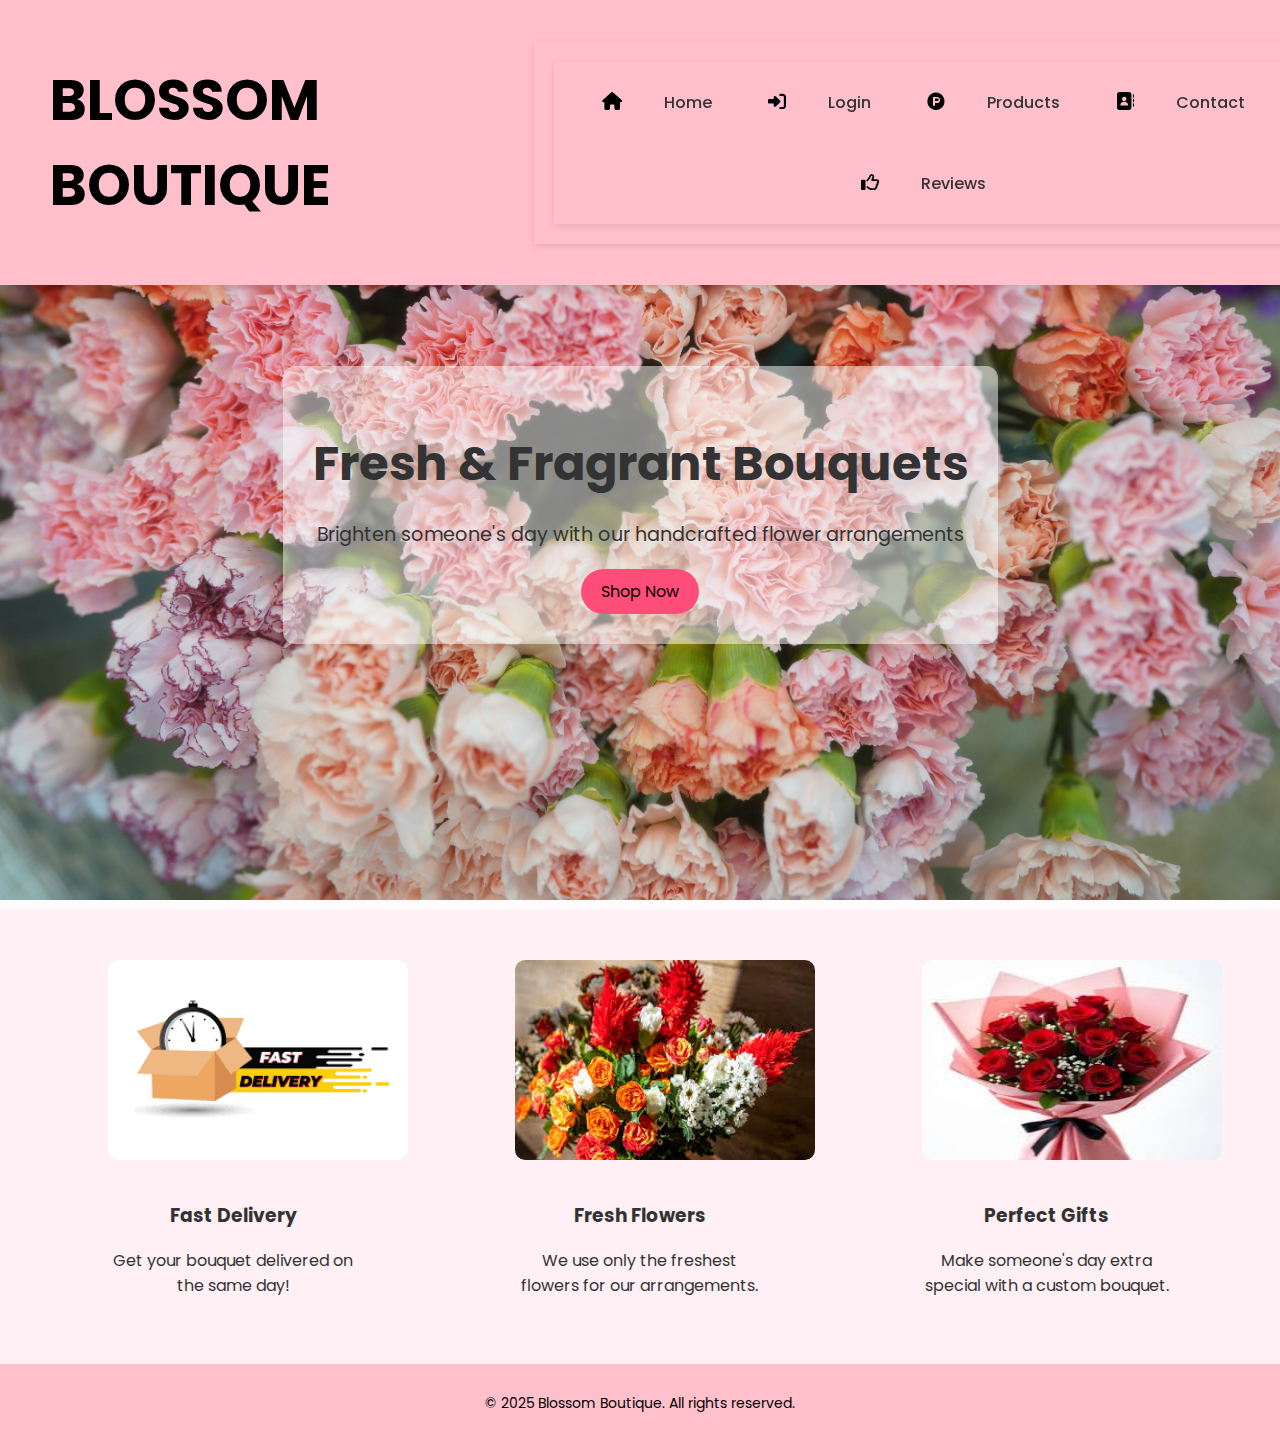
<file: index.html>
<!DOCTYPE html>
<html lang="en">
<head>
  <meta charset="UTF-8" />
  <meta name="viewport" content="width=device-width, initial-scale=1.0" />
  <title>Blossom Boutique - Home</title>
  <link rel="stylesheet" href="index.css" />
  <link rel="preconnect" href="https://fonts.googleapis.com">
  <link rel="preconnect" href="https://fonts.gstatic.com" crossorigin>
  <link href="https://fonts.googleapis.com/css2?family=Gabarito&family=Poppins:wght@400;700&display=swap" rel="stylesheet">
  <link rel="stylesheet" href="https://cdnjs.cloudflare.com/ajax/libs/font-awesome/6.7.2/css/all.min.css" integrity="sha512-Evv84Mr4kqVGRNSgIGL/F/aIDqQb7xQ2vcrdIwxfjThSH8CSR7PBEakCr51Ck+w+/U6swU2Im1vVX0SVk9ABhg==" crossorigin="anonymous" referrerpolicy="no-referrer" />
</head>
<body>
  <header>
    <div class="logo"><h1>BLOSSOM BOUTIQUE</h1></div>
    <nav>
        <nav>
  <div class="nav-item">
    <i class="fa-solid fa-house"></i><a href="index.html">Home</a>
  </div>
   <div class="nav-item">
    <i class="fa-solid fa-right-to-bracket" style="color: #00040a;"></i><a href="login.html">Login</a>
  </div>
  <div class="nav-item">
    <i class="fa-brands fa-product-hunt"></i><a href="products.html">Products</a>
  </div>
   <div class="nav-item">
    <i class="fa-solid fa-address-book" style="color: #000205;"></i><a href="contact.html">Contact</a>
  </div>
  <div class="nav-item">
<i class="fa-regular fa-thumbs-up" style="color: #000205;"></i><a href="review.html">Reviews</a>
  </div>
  </header>

  <section class="hero">
    <div class="hero-text">
      <h1>Fresh & Fragrant Bouquets</h1>
      <p>Brighten someone's day with our handcrafted flower arrangements</p>
      <a href="products.html" class="btn">Shop Now</a>
    </div>
  </section>

  <section class="features">
    <div class="feature">
      <img src="./delivery.png" alt="Delivery">
      <h3>Fast Delivery</h3>
      <p>Get your bouquet delivered on the same day!</p>
    </div>
    <div class="feature">
      <img src="./fresh.jpeg" alt="Fresh Flowers">
      <h3>Fresh Flowers</h3>
      <p>We use only the freshest flowers for our arrangements.</p>
    </div>
    <div class="feature">
      <img src="./gifts.jpeg" alt="Perfect Gifts">
      <h3>Perfect Gifts</h3>
      <p>Make someone's day extra special with a custom bouquet.</p>
    </div>
  </section>

  <footer>
    <p>&copy; 2025 Blossom Boutique. All rights reserved.</p>
  </footer>

  <script src="home.js"></script>
</body>
</html>
</file>
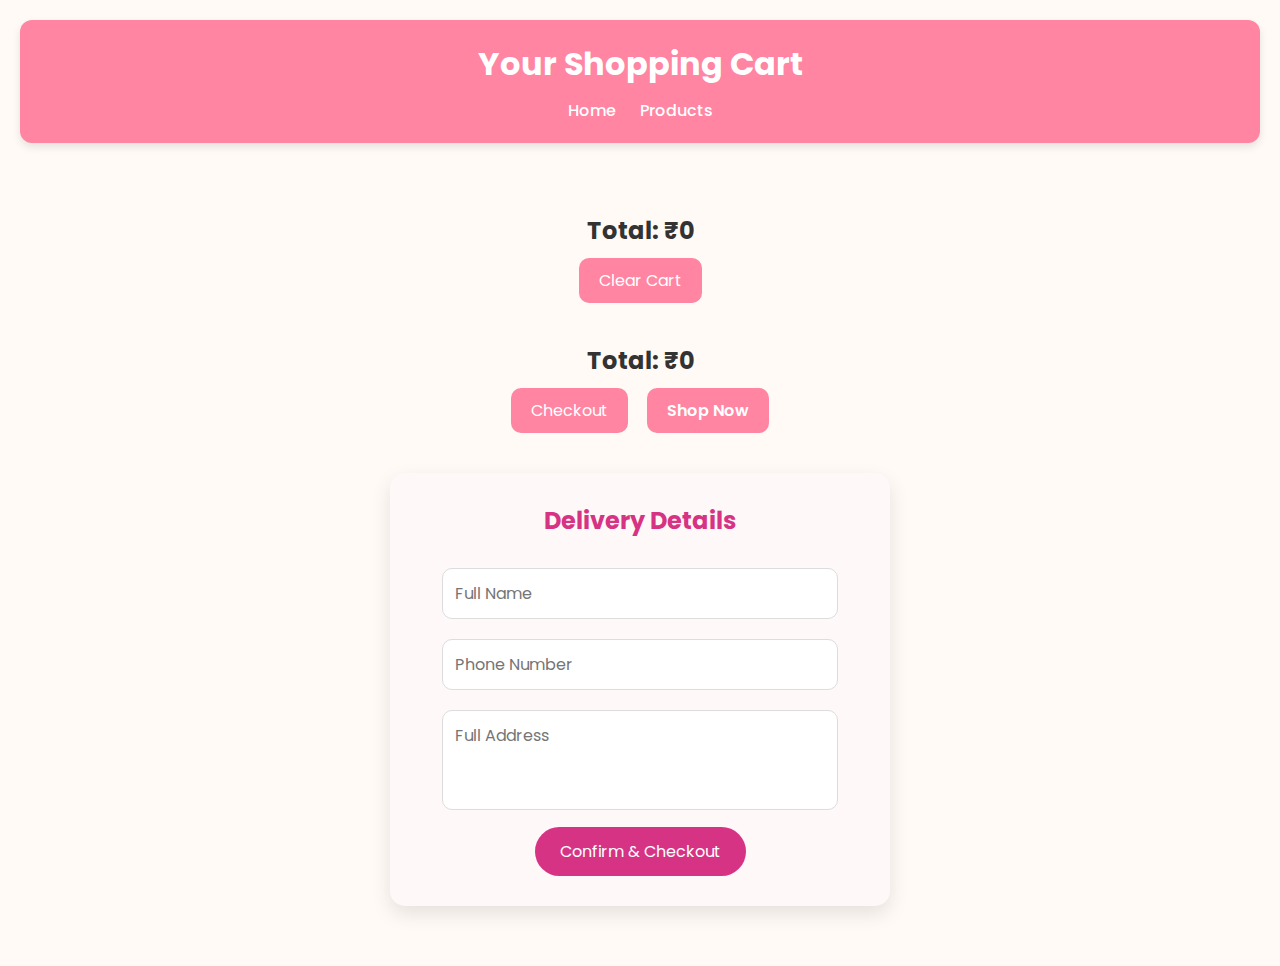
<file: cart.html>
<!DOCTYPE html>
<html lang="en">
<head>
  <meta charset="UTF-8" />
  <meta name="viewport" content="width=device-width, initial-scale=1.0"/>
  <title>Your Cart - Bloom Bliss</title>
  <link rel="stylesheet" href="cart.css" />
  <link href="https://fonts.googleapis.com/css2?family=Poppins:wght@300;500;700&display=swap" rel="stylesheet">
</head>
<body>
  <header>
    <h1>Your Shopping Cart</h1>
    <nav>
      <a href="index.html">Home</a>
      <a href="products.html">Products</a>
    </nav>
  </header>

  <section id="cartItems" class="cart-container"></section>

  <div class="total-section">
    <h2>Total: ₹<span id="totalPrice">0</span></h2>
    <button onclick="clearCart()">Clear Cart</button>
  </div>
<div class="total-section">
  <h2>Total: ₹<span id="cartTotal">0</span></h2>
  <button onclick="checkout()">Checkout</button>
  <button class="shop-now" onclick="window.location.href='products.html'">Shop Now</button>
</div>
<section class="delivery-form">
  <h2>Delivery Details</h2>
  <form id="deliveryForm">
    <input type="text" id="customerName" placeholder="Full Name" required><br>
    <input type="tel" id="phoneNumber" placeholder="Phone Number" required><br>
    <textarea id="deliveryAddress" placeholder="Full Address" required></textarea><br>
    <button type="submit">Confirm & Checkout</button>
  </form>
</section>

  <script src="cart.js"></script>
</body>
</html>
</file>
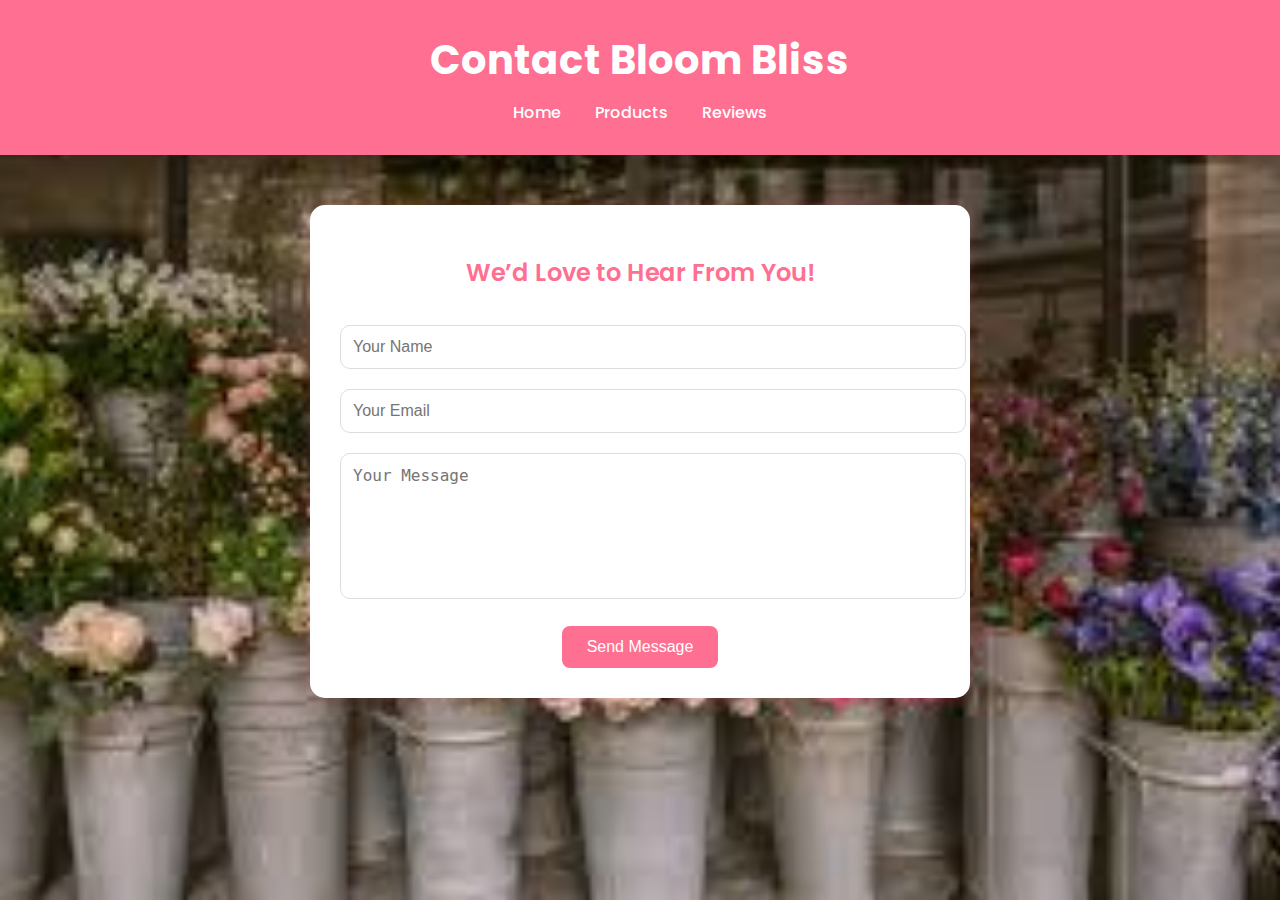
<file: contact.html>
<!DOCTYPE html>
<html lang="en">
<head>
  <meta charset="UTF-8" />
  <meta name="viewport" content="width=device-width, initial-scale=1.0"/>
  <title>Contact Us - Bloom Bliss</title>
  <link rel="stylesheet" href="contact.css">
  <link href="https://fonts.googleapis.com/css2?family=Poppins:wght@300;500;700&display=swap" rel="stylesheet">
</head>
<body>
  <header>
    <h1>Contact Bloom Bliss</h1>
    <nav>
      <a href="index.html">Home</a>
      <a href="products.html">Products</a>
      <a href="review.html">Reviews</a>
    </nav>
  </header>

  <section class="contact-section">
    <h2>We’d Love to Hear From You!</h2>
    <form class="contact-form">
      <input type="text" placeholder="Your Name" required>
      <input type="email" placeholder="Your Email" required>
      <textarea placeholder="Your Message" required></textarea>
      <button type="submit" onclick="handleChange()">Send Message</button>
    </form>
  </section>
  <script src="contact.js"></script>
</body>
</html>
</file>
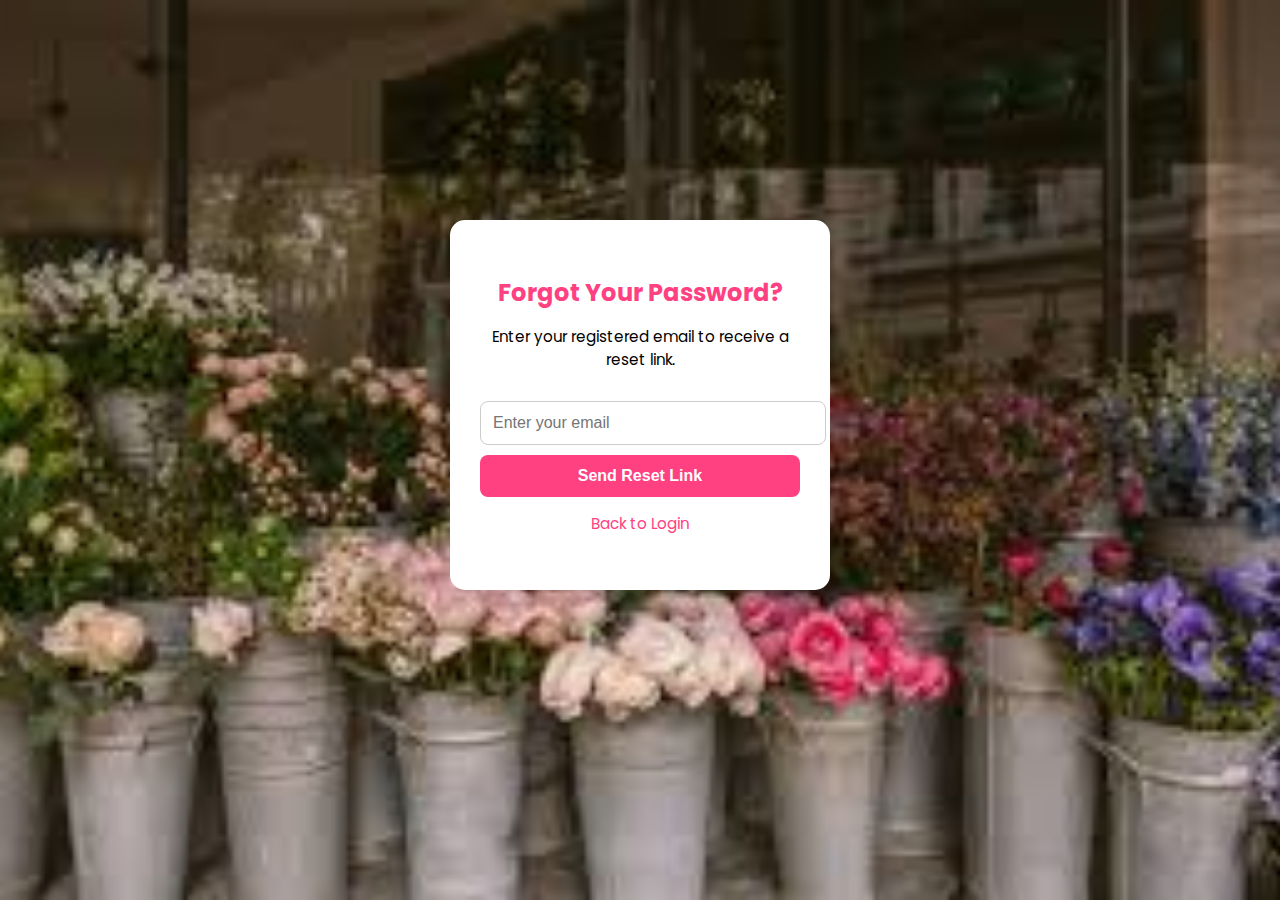
<file: forgot.html>
<!DOCTYPE html>
<html lang="en">
<head>
  <meta charset="UTF-8" />
  <meta name="viewport" content="width=device-width, initial-scale=1.0" />
  <title>Forgot Password - Bloom Bliss</title>
  <link rel="stylesheet" href="forgot.css" />
  <link href="https://fonts.googleapis.com/css2?family=Poppins:wght@300;500;700&display=swap" rel="stylesheet">
</head>
<body>
  <div class="forgot-container">
    <h2>Forgot Your Password?</h2>
    <p>Enter your registered email to receive a reset link.</p>
    <form>
      <input type="email" placeholder="Enter your email" required />
      <button type="submit">Send Reset Link</button>
      <p class="back-link"><a href="login.html">Back to Login</a></p>
    </form>
  </div>
</body>
</html>
</file>
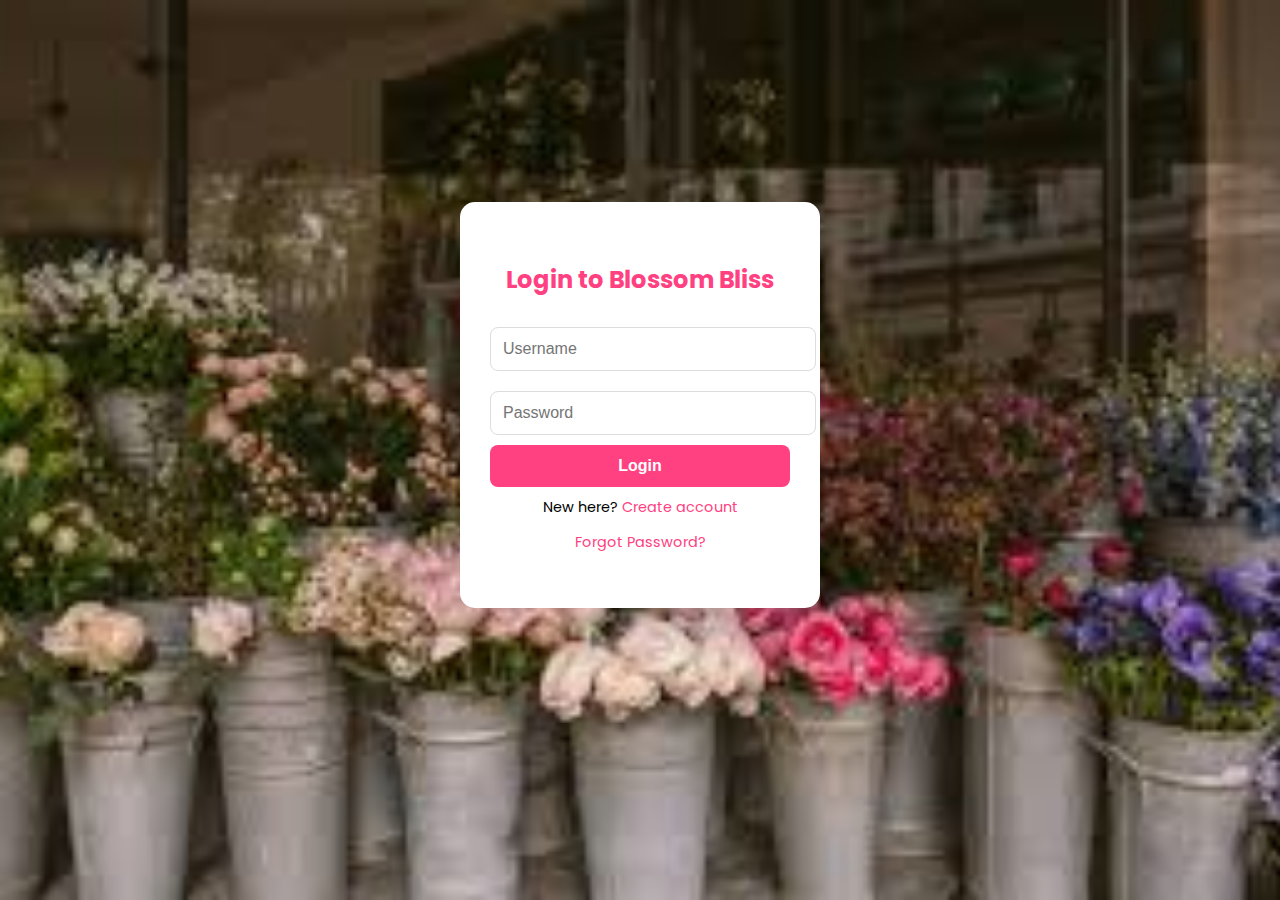
<file: login.html>
<!DOCTYPE html>
<html lang="en">
<head>
  <meta charset="UTF-8" />
  <meta name="viewport" content="width=device-width, initial-scale=1.0" />
  <title>Login - Bloom Bliss</title>
  <link rel="stylesheet" href="login.css" />
  <link href="https://fonts.googleapis.com/css2?family=Poppins:wght@300;500;700&display=swap" rel="stylesheet">
</head>
<body>
  <div class="login-container">
    <h2>Login to Blossom Bliss</h2>
    <form id="loginForm">
      <input type="text" placeholder="Username" required />
      <input type="password" placeholder="Password" required />
      <button type="submit">Login</button>
      <p class="extra-link">New here? <a href="newuser.html">Create account</a></p>
      <p class="extra-link"><a href="forgot.html">Forgot Password?</a></p>
    </form>
  </div>

  <script>
    document.getElementById("loginForm").addEventListener("submit", function(e) {
      e.preventDefault();
      window.location.href = "products.html";
    });
  </script>
</body>
</html>
</file>
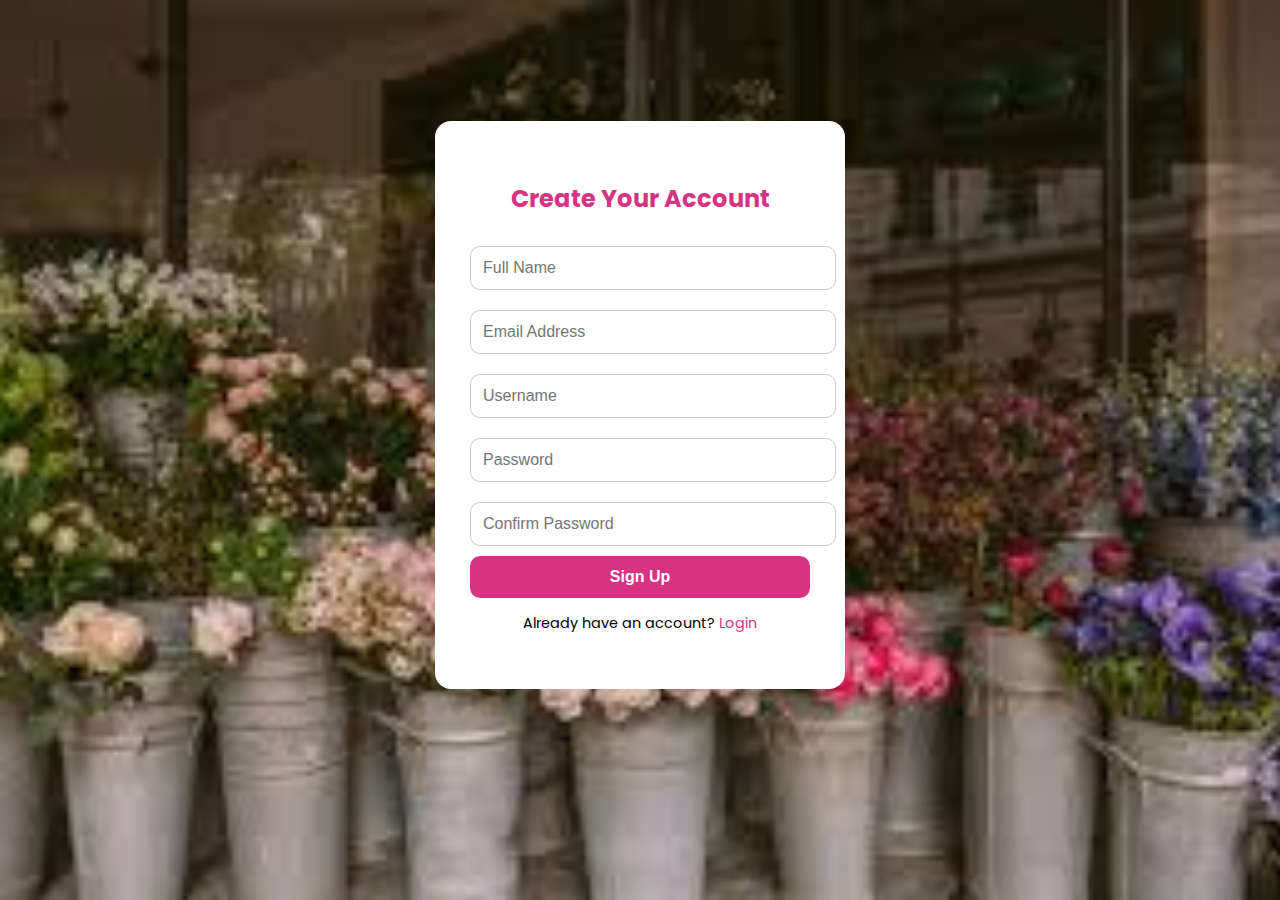
<file: newuser.html>
<!DOCTYPE html>
<html lang="en">
<head>
  <meta charset="UTF-8" />
  <meta name="viewport" content="width=device-width, initial-scale=1.0"/>
  <title>Signup - Bloom Bliss</title>
  <link rel="stylesheet" href="newuser.css" />
  <link href="https://fonts.googleapis.com/css2?family=Poppins:wght@300;500;700&display=swap" rel="stylesheet">
</head>
<body>
  <div class="signup-container">
    <h2>Create Your Account</h2>
    <form id="newuserForm">
      <input type="text" placeholder="Full Name" required />
      <input type="email" placeholder="Email Address" required />
      <input type="text" placeholder="Username" required />
      <input type="password" placeholder="Password" required />
      <input type="password" placeholder="Confirm Password" required />
      <button type="submit">Sign Up</button>
      <p class="login-link">Already have an account? <a href="login.html">Login</a></p>
    </form>
  </div>
   <script>
    document.getElementById("newuserForm").addEventListener("submit", function(e) {
      e.preventDefault();
      window.location.href = "login.html";
    });
  </script>
</body>
</html>
</file>
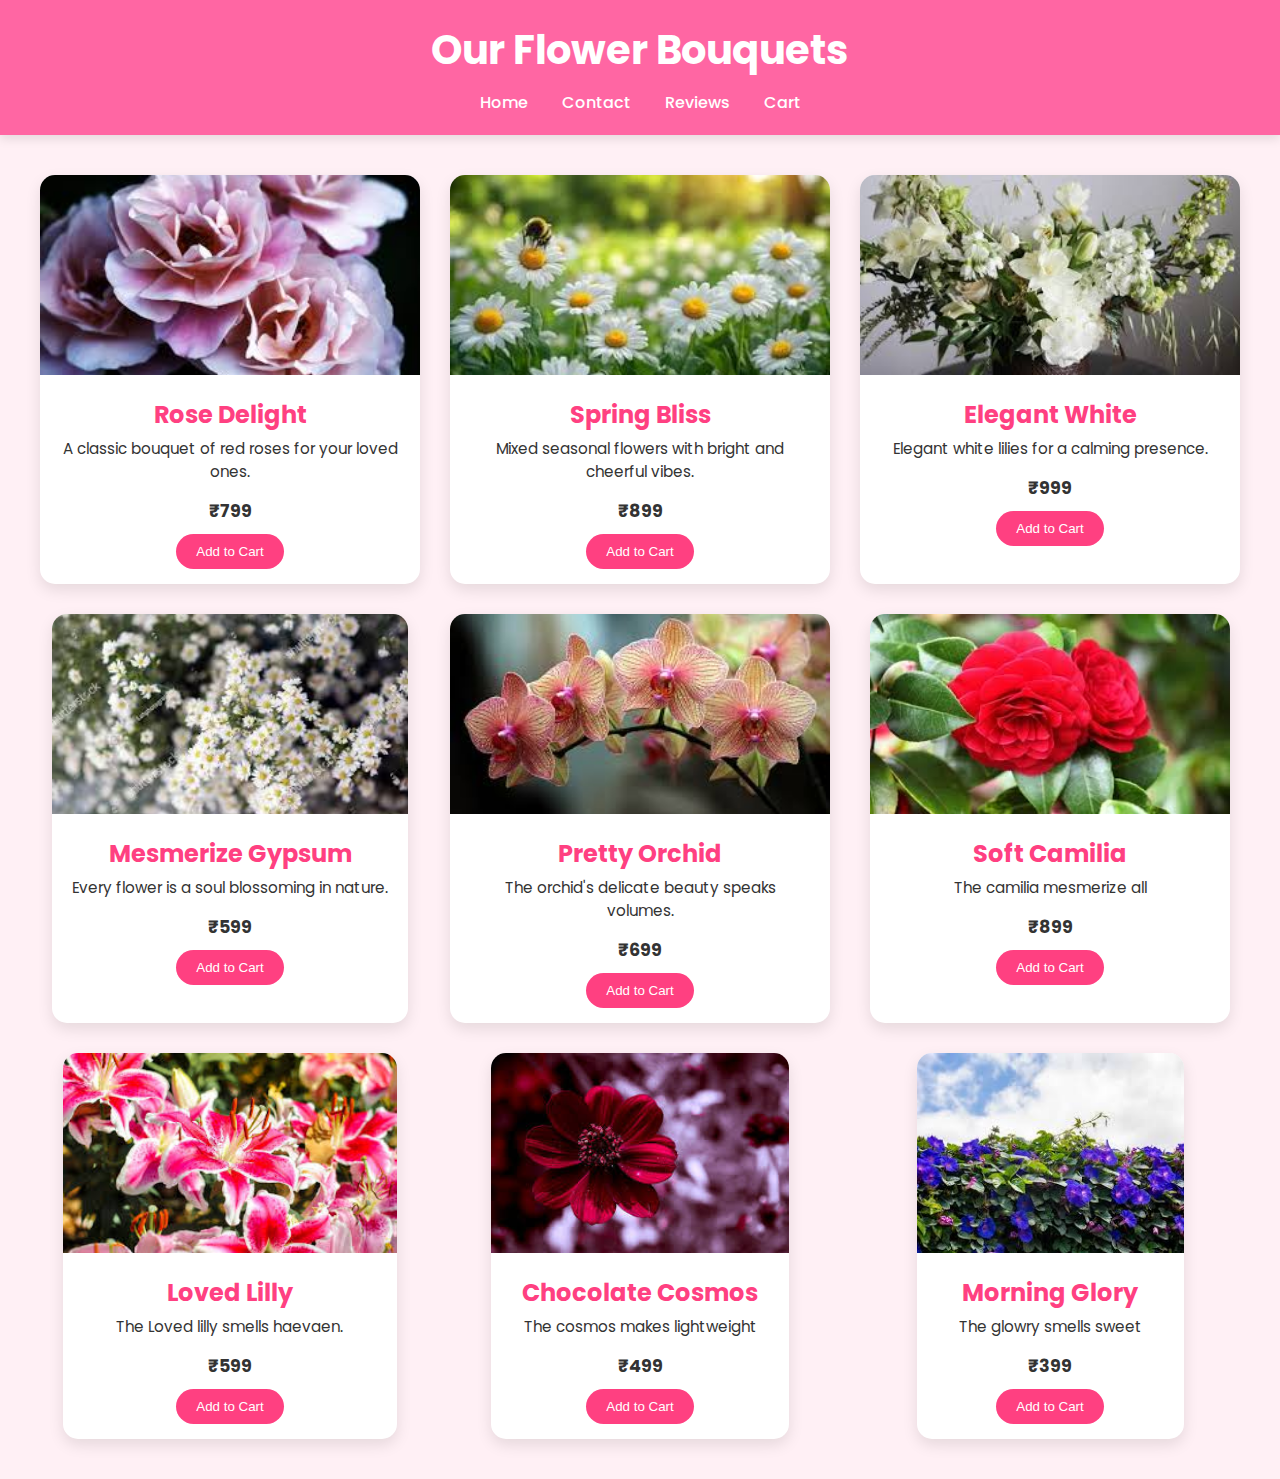
<file: products.html>
<!DOCTYPE html>
<html lang="en">
<head>
  <meta charset="UTF-8" />
  <meta name="viewport" content="width=device-width, initial-scale=1.0" />
  <title>Our Bouquets - Bloom Bliss</title>
  <link rel="stylesheet" href="product.css" />
  <link rel="preconnect" href="https://fonts.googleapis.com">
  <link rel="preconnect" href="https://fonts.gstatic.com" crossorigin>
  <link href="https://fonts.googleapis.com/css2?family=Poppins:wght@300;500;700&display=swap" rel="stylesheet">
</head>
<body>
  <header>
    <h1>Our Flower Bouquets</h1>
    <nav>
      <a href="index.html">Home</a>
      <a href="contact.html">Contact</a>
      <a href="review.html">Reviews</a>
      <a href="cart.html">Cart</a>
    </nav>
  </header>

  <section class="products">
    <div class="product-card">
      <img src="./rosedelight.jpeg" alt="Rose Delight">
      <h3>Rose Delight</h3>
      <p>A classic bouquet of red roses for your loved ones.</p>
      <span>₹799</span>
      <button>Add to Cart</button>
    </div>

    <div class="product-card">
      <img src="./springbliss.jpeg" alt="Spring Bliss">
      <h3>Spring Bliss</h3>
      <p>Mixed seasonal flowers with bright and cheerful vibes.</p>
      <span>₹899</span>
      <button>Add to Cart</button>
    </div>

    <div class="product-card">
      <img src="elegantwhite.jpeg" alt="Elegant White">
      <h3>Elegant White</h3>
      <p>Elegant white lilies for a calming presence.</p>
      <span>₹999</span>
      <button>Add to Cart</button>
    </div>
     <div class="product-card">
      <img src="gypsum.jpeg" alt="gypsum">
      <h3>Mesmerize Gypsum</h3>
      <p>Every flower is a soul blossoming in nature.</p>
      <span>₹599</span>
      <button>Add to Cart</button>
    </div>
    <div class="product-card">
      <img src="orchid.jpeg" alt="orchid">
      <h3>Pretty Orchid</h3>
      <p>The orchid's delicate beauty speaks volumes.</p>
      <span>₹699</span>
      <button>Add to Cart</button>
    </div>
    <div class="product-card">
      <img src="camilia.jpeg" alt="camilia">
      <h3>Soft Camilia</h3>
      <p>The camilia mesmerize all</p>
      <span>₹899</span>
      <button>Add to Cart</button>
    </div>
    <div class="product-card">
      <img src="lilly.jpeg" alt="lilly">
      <h3>Loved Lilly</h3>
      <p>The Loved lilly smells haevaen.</p>
      <span>₹599</span>
      <button>Add to Cart</button>
    </div>
    <div class="product-card">
      <img src="choc.jpeg" alt="camilia">
      <h3>Chocolate Cosmos</h3>
      <p>The cosmos makes lightweight</p>
      <span>₹499</span>
      <button>Add to Cart</button>
    </div>
    <div class="product-card">
      <img src="morning glory.jpeg" alt="camilia">
      <h3>Morning Glory</h3>
      <p>The glowry smells sweet</p>
      <span>₹399</span>
      <button>Add to Cart</button>
    </div>
    
  </section>

  <script src="products.js"></script>
</body>
</html>
</file>
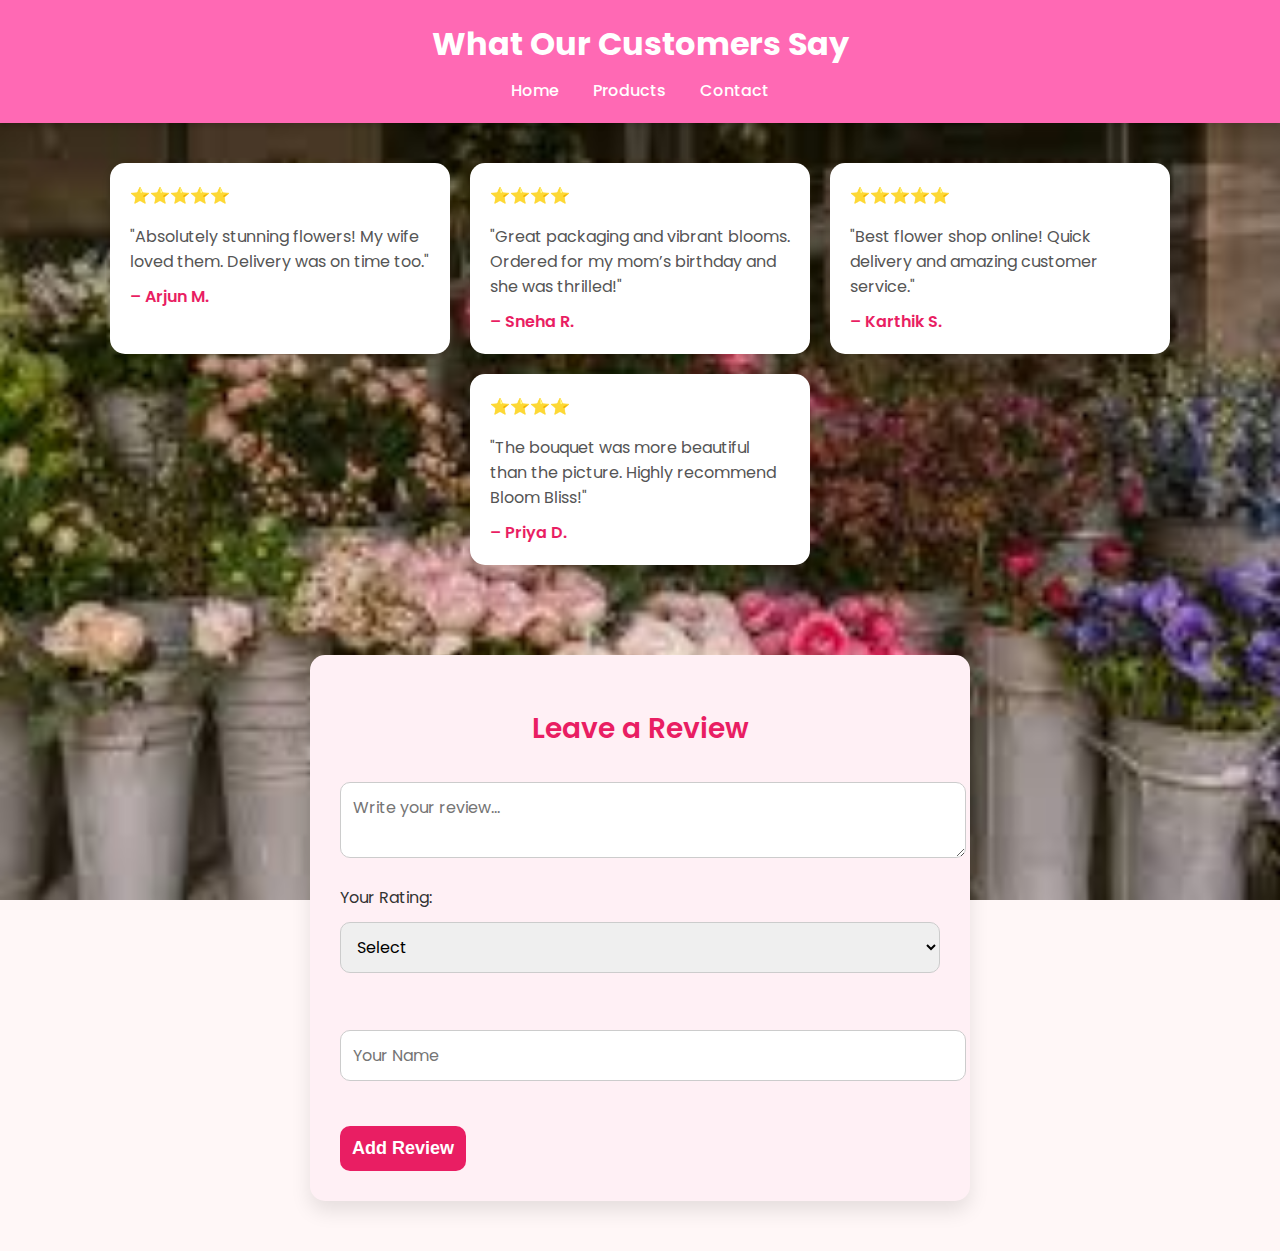
<file: review.html>
<!DOCTYPE html>
<html lang="en">
<head>
  <meta charset="UTF-8" />
  <meta name="viewport" content="width=device-width, initial-scale=1.0"/>
  <title>Customer Reviews - Bloom Bliss</title>
  <link rel="stylesheet" href="review.css" />
  <link href="https://fonts.googleapis.com/css2?family=Poppins:wght@300;500;700&display=swap" rel="stylesheet">
</head>
<body>
  <header>
    <h1>What Our Customers Say</h1>
    <nav>
      <a href="index.html">Home</a>
      <a href="products.html">Products</a>
      <a href="contact.html">Contact</a>
    </nav>
  </header>

  <section class="reviews">
    <div class="review-card">
      <div class="star-rating">⭐⭐⭐⭐⭐</div>
      <p>"Absolutely stunning flowers! My wife loved them. Delivery was on time too."</p>
      <h4>– Arjun M.</h4>
    </div>

    <div class="review-card">
      <div class="star-rating">⭐⭐⭐⭐</div>
      <p>"Great packaging and vibrant blooms. Ordered for my mom’s birthday and she was thrilled!"</p>
      <h4>– Sneha R.</h4>
    </div>

    <div class="review-card">
      <div class="star-rating">⭐⭐⭐⭐⭐</div>
      <p>"Best flower shop online! Quick delivery and amazing customer service."</p>
      <h4>– Karthik S.</h4>
    </div>

    <div class="review-card">
      <div class="star-rating">⭐⭐⭐⭐</div>
      <p>"The bouquet was more beautiful than the picture. Highly recommend Bloom Bliss!"</p>
      <h4>– Priya D.</h4>
    </div>
  </section>
  <section class="review-form">
  <h2>Leave a Review</h2>
  <form id="reviewForm">
    <textarea id="reviewText" placeholder="Write your review..." required></textarea><br>
    <label for="starRating">Your Rating:</label>
    <select id="starRating" required>
      <option value="">Select</option>
      <option value="1">⭐⭐⭐⭐⭐</option>
      <option value="2">⭐⭐⭐⭐</option>
      <option value="3">⭐⭐⭐</option>
      <option value="4">⭐⭐</option>
      <option value="5">⭐</option>
    </select><br><br>
    <input type="text" id="reviewerName" placeholder="Your Name" required><br><br>
    <button type="submit">Add Review</button>
  </form>
</section>
<script src="review.js"></script>
</body>
</html>
</file>
<file: index.css>
body {
  margin: 0;
  font-family: 'Poppins', sans-serif;
  background: #fffafc;
  color: #333;
   padding-top: 100px; /* adjust based on your header height */
}

header {
  display: flex;
  justify-content: space-between;
  align-items: center;
  padding: 20px 50px;
  background-color:pink;
  color:black;
  box-shadow: 0 4px 10px rgba(0, 0, 0, 0.1);
  position: fixed;
  top: 0;
  width: 100%;
  z-index: 1000;
  padding: 20px 50px;
  box-shadow: 0 4px 10px rgba(0, 0, 0, 0.1);
}

.logo {
  font-size: 28px;
  font-weight: bold;
  animation: fadeInDown 1s ease-in-out;
}

nav a {
  margin-left: 20px;
  text-decoration: none;
  color: black;
  font-weight: 500;
  transition: color 0.3s;
}
.nav a i{
  margin-right: 4px;
  vertical-align: middle;
}
.nav-item{
  display: flex;
  align-items: center;
}
nav a:hover {
  color: #ffe4ec;
}

/* .hero {
  height: 90vh;
  background: url('./bg1.jpeg') center/cover no-repeat;
  display: flex;
  align-items: center;
  justify-content: center;
  text-align: center;
  animation: fadeIn 1.5s ease-in-out;
} */
.hero {
  height: 90vh;
  background-image: url('./backgroundimg.jpg');
  background-repeat: no-repeat;
  background-size: cover;        /* Make it cover entire viewport */
  background-position: center;   /* Center the image */
  background-attachment: fixed; 
  display: flex;
  align-items: center;
  justify-content: center;
  text-align: center;
  animation: fadeIn 1.5s ease-in-out;
}

.hero-text {

  background: rgba(255, 255, 255, 0.5);
  padding: 30px;
  border-radius: 12px;
}

.hero-text h1 {
  font-size: 3rem;
  margin-bottom: 15px;
}

.hero-text p {
  font-size: 1.2rem;
  margin-bottom: 20px;
}

.btn {
  display: inline-block;
  padding: 10px 20px;
  background-color:#ff4d79;
  color: black;
  text-decoration: none;
  border-radius: 25px;
  transition: background-color 0.3s;
}

.btn:hover {
  background-color: #ff3360;
}

.features {
  display: flex;
  justify-content: space-around;
  padding: 50px 30px;
  background-color: #fff0f5;
  animation: slideInUp 1s ease;
}

.feature {
  text-align: center;
  max-width: 250px;
}

.feature img {
  width: 300px;
  height: 200px;
  margin-bottom: 15px;
  transition: transform 0.3s ease;
  border-radius: 10px;
}

.feature img:hover {
  transform: scale(1.1);
}

footer {
  text-align: center;
  padding: 15px;
  background-color: #ffc0cb;
  color: black;
  font-size: 14px;
}

/* Animations */
@keyframes fadeIn {
  from {
    opacity: 0;
    transform: translateY(20px);
  }
  to {
    opacity: 1;
    transform: translateY(0);
  }
}

@keyframes fadeInDown {
  from {
    opacity: 0;
    transform: translateY(-20px);
  }
  to {
    opacity: 1;
    transform: translateY(0);
  }
}

@keyframes slideInUp {
  from {
    transform: translateY(40px);
    opacity: 0;
  }
  to {
    transform: translateY(0);
    opacity: 1;
  }
}
nav {
  display: flex;
  justify-content: center;
  gap: 40px;
  background-color: #fff0f5;
  padding: 20px;
  font-family: 'Poppins', sans-serif;
  box-shadow: 0 2px 8px rgba(0, 0, 0, 0.1);
  flex-wrap: wrap;
  background-color: pink;
}

nav a {
   display: inline-flex;
  align-items: center;
  text-decoration: none;
  color: #333;
  font-weight: 500;
  font-size: 16px;
  padding: 8px 16px;
  border-radius: 25px;
  background-color: transparent !important; /* force no background */
  transition: all 0.3s ease;
  
}

nav i {
  margin-right: 6px; /* controls spacing between icon and link text */
  font-size: 18px;
  transition: transform 0.3s;
}

nav a:hover {
background-color: #ffebf0; /* only on hover */
  color:#ff3360;
  transform: scale(1.05);
  border: 2px solid #ff3360;
  border-radius: 5px;
}
nav a:active {
  background-color: #ffccd5; /* on click */
  color: #fff;
}
nav i {
  margin-right: 6px;
  font-size: 18px;
  transition: transform 0.3s ease, color 0.3s ease;
}

nav a:hover i {
  color: #ff4d79;
  transform: scale(1.2);
}
</file>
<file: cart.css>
* {
  margin: 0;
  padding: 0;
  box-sizing: border-box;
  font-family: 'Poppins', sans-serif;
}

body {
  background: #fffaf5;
  color: #333;
  padding: 20px;
}

header {
  background: #ff85a2;
  color: white;
  padding: 20px;
  text-align: center;
  border-radius: 12px;
  box-shadow: 0 4px 8px rgba(0,0,0,0.1);
}

nav {
  margin-top: 10px;
}

nav a {
  margin: 0 10px;
  text-decoration: none;
  color: white;
  font-weight: 500;
}
nav a:hover{
  color: #ffe4f0;
  border: #e91e63 solid 2px;
  border-radius: 10px;
  padding: 10px;
}
.cart-container {
  display: flex;
  flex-wrap: wrap;
  gap: 20px;
  margin-top: 30px;
  justify-content: center;
}

.cart-item {
  background: white;
  border-radius: 15px;
  box-shadow: 0 6px 15px rgba(0,0,0,0.1);
  width: 250px;
  padding: 15px;
  transition: transform 0.3s ease;
}

.cart-item:hover {
  transform: scale(1.05);
}

.cart-item img {
  width: 100%;
  border-radius: 10px;
  margin-bottom: 10px;
}

.cart-item h3 {
  font-size: 18px;
  margin-bottom: 5px;
}

.cart-item p {
  color: #888;
  font-size: 15px;
}

.total-section {
  text-align: center;
  margin-top: 40px;
}

.total-section h2 {
  font-size: 24px;
  margin-bottom: 10px;
}

.total-section button {
  padding: 10px 20px;
  background-color: #ff85a2;
  color: white;
  border: none;
  border-radius: 10px;
  font-size: 16px;
  cursor: pointer;
  transition: background 0.3s ease;
}

.total-section button:hover {
  background-color: #ff5c87;
}
.shop-now {
  margin-left: 15px;
  background-color: #ffbd59;
  color: #333;
  border: none;
  padding: 10px 20px;
  border-radius: 10px;
  font-weight: 600;
  cursor: pointer;
  transition: background 0.3s ease;
}

.shop-now:hover {
  background-color: #f8a932;
}
.delivery-form {
  max-width: 500px;
  margin: 40px auto;
  padding: 30px;
  background: #fff8f8;
  border-radius: 15px;
  box-shadow: 0 8px 20px rgba(0, 0, 0, 0.1);
  font-family: 'Poppins', sans-serif;
  text-align: center;
}

.delivery-form h2 {
  color: #d63384;
  margin-bottom: 20px;
}

.delivery-form input,
.delivery-form textarea {
  width: 90%;
  padding: 12px;
  margin: 10px 0;
  border: 1px solid #ddd;
  border-radius: 10px;
  font-size: 16px;
  outline: none;
  transition: border-color 0.3s;
}

.delivery-form input:focus,
.delivery-form textarea:focus {
  border-color: #d63384;
}

.delivery-form textarea {
  height: 100px;
  resize: none;
}

.delivery-form button {
  background-color: #d63384;
  color: white;
  padding: 12px 25px;
  border: none;
  border-radius: 25px;
  font-size: 16px;
  cursor: pointer;
  transition: background-color 0.3s;
}

.delivery-form button:hover {
  background-color: #c2186a;
}
</file>
<file: contact.css>
/* General Page Style */
body {
  margin: 0;
  font-family: 'Poppins', sans-serif;
  background: linear-gradient(to right, #fff0f5, #ffe4e1);
  color: #333;
   background-image: url('./login.jpeg');
  background-repeat: no-repeat;
  background-size: cover;        /* Make it cover entire viewport */
  background-position: center;   /* Center the image */
  background-attachment: fixed; 
}

/* Header Style */
header {
  background-color: #ff6f91;
  color: white;
  text-align: center;
  padding: 30px 20px;
  box-shadow: 0 2px 10px rgba(0,0,0,0.1);
}

header h1 {
  margin: 0;
  font-size: 2.5em;
  letter-spacing: 1px;
}

/* Navigation Links */
nav {
  margin-top: 10px;
}

nav a {
  text-decoration: none;
  color: white;
  margin: 0 15px;
  font-weight: 500;
  transition: color 0.3s ease;
}

nav a:hover {
  color: #ffe4f0;
  border: #e91e63 solid 2px;
  border-radius: 10px;
  padding: 10px;
}
/* Contact Section */
.contact-section {
  max-width: 600px;
  background-color: #fff;
  margin: 50px auto;
  padding: 30px;
  border-radius: 15px;
  box-shadow: 0 0 20px rgba(255, 105, 135, 0.2);
  text-align: center;
  animation: fadeIn 1s ease-out;
}

.contact-section h2 {
  margin-bottom: 25px;
  color: #ff6f91;
  font-weight: 600;
}

/* Form Style */
.contact-form input,
.contact-form textarea {
  width: 100%;
  margin: 10px 0;
  padding: 12px;
  border: 1px solid #ddd;
  border-radius: 10px;
  font-size: 16px;
  transition: all 0.3s;
}

.contact-form input:focus,
.contact-form textarea:focus {
  border-color: #ff6f91;
  box-shadow: 0 0 5px rgba(255, 105, 135, 0.2);
  outline: none;
}

.contact-form textarea {
  resize: none;
  height: 120px;
}

/* Submit Button */
.contact-form button {
  background-color: #ff6f91;
  color: white;
  padding: 12px 25px;
  border: none;
  border-radius: 8px;
  font-size: 16px;
  font-weight: 500;
  cursor: pointer;
  margin-top: 10px;
  transition: background-color 0.3s;
}

.contact-form button:hover {
  background-color: #ff4f7a;
}

/* Animation */
@keyframes fadeIn {
  from { opacity: 0; transform: translateY(20px); }
  to { opacity: 1; transform: translateY(0); }
}
</file>
<file: forgot.css>
body {
  margin: 0;
  font-family: 'Poppins', sans-serif;
  background: linear-gradient(135deg, #ffe4ec, #ffd6e0);
  height: 100vh;
  display: flex;
  align-items: center;
  justify-content: center;
  height: 90vh;
  background-image: url('./login.jpeg');
  background-repeat: no-repeat;
  background-size: cover;        /* Make it cover entire viewport */
  background-position: center;   /* Center the image */
  background-attachment: fixed; 
}

.forgot-container {
  background: white;
  padding: 35px 30px;
  border-radius: 15px;
  box-shadow: 0 8px 25px rgba(0, 0, 0, 0.1);
  width: 320px;
  text-align: center;
  animation: fadeSlide 0.8s ease;
}

.forgot-container h2 {
  color: #ff4081;
  margin-bottom: 10px;
}

.forgot-container p {
  font-size: 0.95rem;
  margin-bottom: 20px;
}

input {
  width: 100%;
  padding: 12px;
  margin: 10px 0;
  border: 1px solid #ccc;
  border-radius: 8px;
  font-size: 1rem;
}

button {
  width: 100%;
  padding: 12px;
  background-color: #ff4081;
  color: white;
  font-weight: 600;
  border: none;
  border-radius: 8px;
  cursor: pointer;
  font-size: 1rem;
  transition: background 0.3s ease;
}

button:hover {
  background-color: #e73370;
}

.back-link {
  margin-top: 15px;
  font-size: 0.9rem;
}

.back-link a {
  color: #ff4081;
  text-decoration: none;
}

.back-link a:hover {
  text-decoration: underline;
}

@keyframes fadeSlide {
  from {
    opacity: 0;
    transform: translateY(-30px);
  }
  to {
    opacity: 1;
    transform: translateY(0);
  }
}
</file>
<file: login.css>
body {
  margin: 0;
  font-family: 'Poppins', sans-serif;
  background: linear-gradient(120deg, #ffc1e3, #ffe4ec);
  height: 100vh;
  display: flex;
  align-items: center;
  justify-content: center;
   height: 90vh;
  background-image: url('./login.jpeg');
  background-repeat: no-repeat;
  background-size: cover;        /* Make it cover entire viewport */
  background-position: center;   /* Center the image */
  background-attachment: fixed; 
}


.login-container {
  background: white;
  padding: 40px 30px;
  border-radius: 15px;
  box-shadow: 0 8px 25px rgba(0,0,0,0.1);
  width: 300px;
  text-align: center;
  animation: popFade 0.8s ease-in-out;
}

.login-container h2 {
  color: #ff4081;
  margin-bottom: 20px;
}

input {
  width: 100%;
  padding: 12px;
  margin: 10px 0;
  border: 1px solid #ddd;
  border-radius: 8px;
  font-size: 1rem;
}

button {
  width: 100%;
  padding: 12px;
  background: #ff4081;
  border: none;
  border-radius: 8px;
  color: white;
  font-weight: 600;
  font-size: 1rem;
  cursor: pointer;
  transition: background 0.3s ease;
}

button:hover {
  background: #e73370;
}

.extra-link {
  margin-top: 10px;
  font-size: 0.9rem;
}

.extra-link a {
  color: #ff4081;
  text-decoration: none;
}

.extra-link a:hover {
  text-decoration: underline;
}

@keyframes popFade {
  from {
    transform: scale(0.8);
    opacity: 0;
  }
  to {
    transform: scale(1);
    opacity: 1;
  }
}
</file>
<file: newuser.css>
body {
  margin: 0;
  font-family: 'Poppins', sans-serif;
  background: linear-gradient(135deg, #fff0f5, #ffe4ec);
  display: flex;
  justify-content: center;
  align-items: center;
  height: 100vh;
  height: 90vh;
  background-image: url('./login.jpeg');
  background-repeat: no-repeat;
  background-size: cover;        /* Make it cover entire viewport */
  background-position: center;   /* Center the image */
  background-attachment: fixed; 
}

.signup-container {
  background-color: white;
  padding: 40px 35px;
  border-radius: 16px;
  box-shadow: 0 12px 30px rgba(0, 0, 0, 0.1);
  width: 340px;
  animation: fadeSlideUp 0.8s ease;
  text-align: center;
}

.signup-container h2 {
  color: #d63384;
  margin-bottom: 20px;
}

input {
  width: 100%;
  padding: 12px;
  margin: 10px 0;
  border: 1px solid #ccc;
  border-radius: 10px;
  font-size: 1rem;
}

button {
  width: 100%;
  padding: 12px;
  background-color: #d63384;
  color: white;
  border: none;
  border-radius: 10px;
  font-weight: bold;
  font-size: 1rem;
  cursor: pointer;
  transition: background 0.3s ease;
}

button:hover {
  background-color: #c12774;
}

.login-link {
  margin-top: 15px;
  font-size: 0.9rem;
}

.login-link a {
  color: #d63384;
  text-decoration: none;
}

.login-link a:hover {
  text-decoration: underline;
}

@keyframes fadeSlideUp {
  from {
    opacity: 0;
    transform: translateY(40px);
  }
  to {
    opacity: 1;
    transform: translateY(0);
  }
}
</file>
<file: product.css>
/* products.css */
body {
  margin: 0;
  font-family: 'Poppins', sans-serif;
  background: #fff0f5;
  color: #333;
}

header {
  background: #ff66a3;
  color: white;
  padding: 20px 0;
  text-align: center;
  box-shadow: 0 4px 10px rgba(0, 0, 0, 0.1);
}

header h1 {
  margin: 0;
  font-size: 2.5rem;
  animation: fadeIn 1s ease-in-out;
}

nav {
  margin-top: 10px;
}

nav a {
  margin: 0 15px;
  color: white;
  text-decoration: none;
  font-weight: 500;
  transition: color 0.3s;
}

nav a:hover {
  color: #fffde7;
  border: solid 2px #e73370;
  border-radius: 10px;
  padding: 10px;
}

.products {
  display: grid;
  grid-template-columns: repeat(3, 1fr);
  gap: 30px;
  padding: 40px;
  justify-items: center;
}


.product-card {
  background: white;
  border-radius: 15px;
  overflow: hidden;
  box-shadow: 0 6px 15px rgba(0, 0, 0, 0.1);
  text-align: center;
  transition: transform 0.3s ease, box-shadow 0.3s ease;
}

.product-card:hover {
  transform: translateY(-10px);
  box-shadow: 0 10px 25px rgba(0, 0, 0, 0.15);
}

.product-card img {
  width: 100%;
  height: 200px;
  object-fit: cover;
}

.product-card h3 {
  font-size: 1.5rem;
  color: #ff4081;
  margin: 15px 0 5px;
}

.product-card p {
  font-size: 0.95rem;
  margin: 0 20px 15px;
}

.product-card span {
  display: block;
  font-size: 1.1rem;
  color: #333;
  font-weight: bold;
  margin-bottom: 10px;
}

.product-card button {
  background: #ff4081;
  color: white;
  border: none;
  padding: 10px 20px;
  border-radius: 25px;
  cursor: pointer;
  transition: background 0.3s;
  margin-bottom: 15px;
}

.product-card button:hover {
  background: #e73370;
}

@keyframes fadeIn {
  from {
    opacity: 0;
    transform: translateY(-10px);
  }
  to {
    opacity: 1;
    transform: translateY(0);
  }
}
@media (max-width: 900px) {
  .products {
    grid-template-columns: repeat(2, 1fr);
  }
}

@media (max-width: 600px) {
  .products {
    grid-template-columns: 1fr;
  }
}
</file>
<file: review.css>
/* style5.css */
body {
  margin: 0;
  font-family: 'Poppins', sans-serif;
  background: #fff7f7;
  color: #333;
   background-image: url('./login.jpeg');
  background-repeat: no-repeat;
  background-size: cover;        /* Make it cover entire viewport */
  background-position: center;   /* Center the image */
  background-attachment: fixed; 
}

header {
  background-color: #ff69b4;
  padding: 20px;
  text-align: center;
  color: white;
  box-shadow: 0 2px 6px rgba(0,0,0,0.2);
}

header h1 {
  margin: 0;
  font-size: 2em;
}

nav {
  margin-top: 10px;
}

nav a {
  margin: 0 15px;
  text-decoration: none;
  color: white;
  font-weight: 500;
  transition: color 0.3s ease;
}

nav a:hover {
  color: #ffe4f0;
  border: #e91e63 solid 2px;
  border-radius: 10px;
  padding: 10px;
}

.reviews {
  display: flex;
  flex-wrap: wrap;
  justify-content: center;
  padding: 40px 20px;
  gap: 20px;
}

.review-card {
  background: white;
  padding: 20px;
  border-radius: 15px;
  box-shadow: 0 4px 10px rgba(0,0,0,0.1);
  width: 300px;
  position: relative;
  transition: transform 0.3s ease;
}

.review-card:hover {
  transform: translateY(-5px);
}

.review-card p {
  font-size: 1rem;
  margin-bottom: 10px;
  color: #555;
}

.review-card h4 {
  margin: 0;
  font-weight: 600;
  color: #e91e63;
}

.stars {
  color: gold;
  font-size: 1.2rem;
  margin-bottom: 8px;
}
.review-form {
  max-width: 600px;
  margin: 50px auto;
  padding: 30px;
  background: #fff0f5;
  border-radius: 15px;
  box-shadow: 0 10px 20px rgba(0, 0, 0, 0.1);
  animation: fadeInUp 0.8s ease;
}

.review-form h2 {
  text-align: center;
  color: #e91e63;
  font-size: 28px;
  margin-bottom: 20px;
  font-weight: 600;
}

.review-form textarea,
.review-form input,
.review-form select {
  width: 100%;
  padding: 12px;
  margin-top: 12px;
  margin-bottom: 20px;
  border: 1px solid #ccc;
  border-radius: 10px;
  font-family: 'Poppins', sans-serif;
  font-size: 16px;
  transition: all 0.3s ease;
}

.review-form textarea:focus,
.review-form input:focus,
.review-form select:focus {
  outline: none;
  border-color: #e91e63;
  box-shadow: 0 0 5px rgba(233, 30, 99, 0.4);
}

.review-form button {
  background-color: #e91e63;
  color: white;
  font-weight: 600;
  border: none;
  border-radius: 10px;
  padding: 12px ;
  font-size: 18px;
  cursor: pointer;
  transition: background-color 0.3s ease;
}

.review-form button:hover {
  background-color: #c2185b;
}

/* Simple fade-up animation */
@keyframes fadeInUp {
  from {
    opacity: 0;
    transform: translateY(30px);
  }
  to {
    opacity: 1;
    transform: translateY(0);
  }
}
</file>
